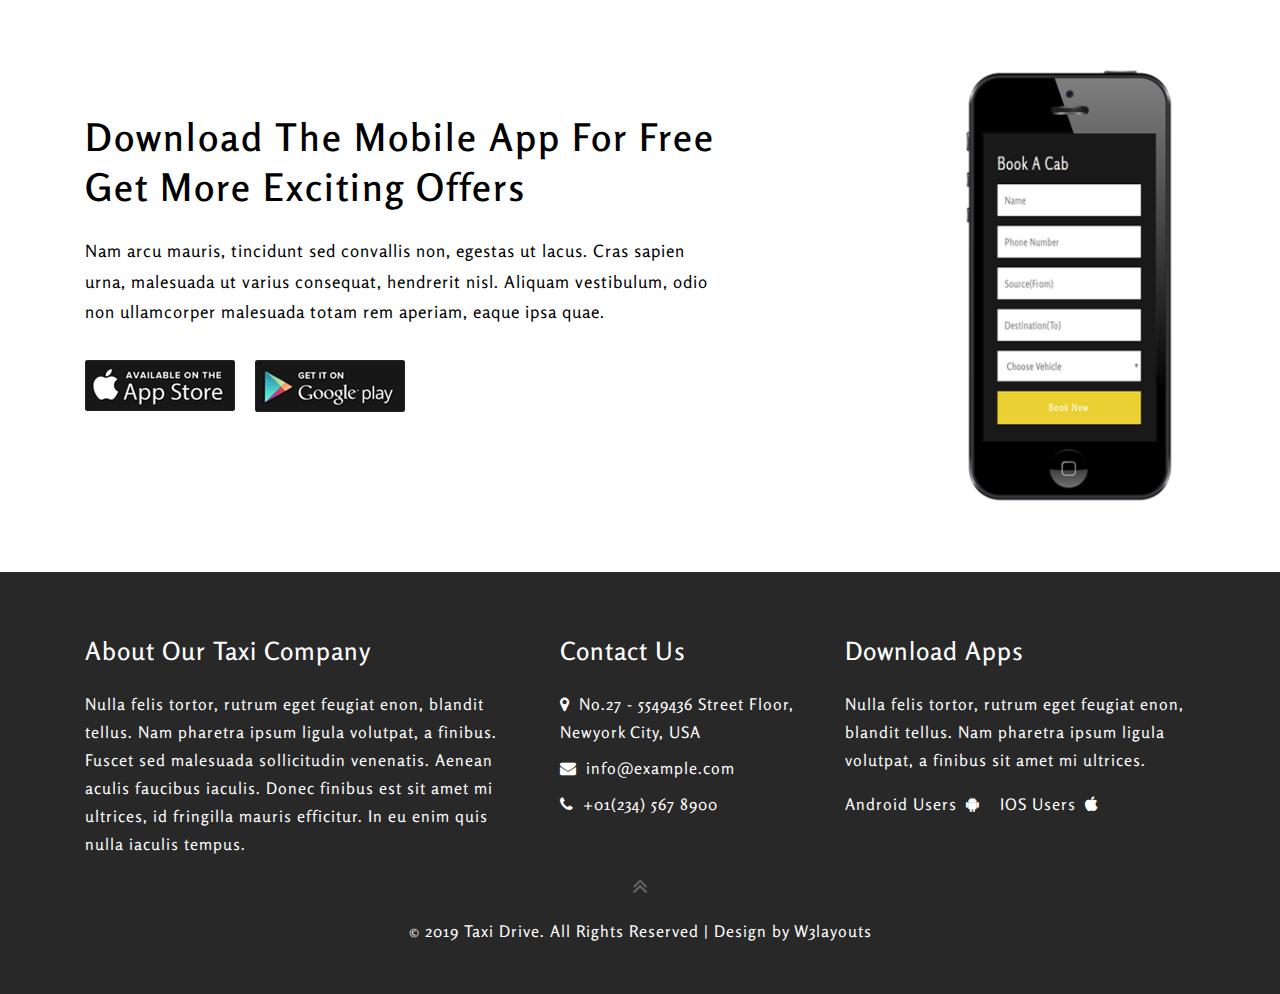
<file: app.html>
<!DOCTYPE html>
<html lang="en">
<head>
<title>Amazing Cab Rentals - Services</title>

<meta name="viewport" content="width=device-width, initial-scale=1">
<meta charset="utf-8">
<meta name="keywords" content="Taxi Drive Responsive web template, Bootstrap Web Templates, Flat Web Templates, Android Compatible web template, 
Smartphone Compatible web template, free webdesigns for Nokia, Samsung, LG, SonyEricsson, Motorola web design" />

    <script>
        addEventListener("load", function () {
            setTimeout(hideURLbar, 0);
        }, false);

        function hideURLbar() {
            window.scrollTo(0, 1);
        }
    </script>
	
	<!-- css files -->
    <link href="css/bootstrap.css" rel='stylesheet' type='text/css' /><!-- bootstrap css -->
    <link href="css/style.css" rel='stylesheet' type='text/css' /><!-- custom css -->
    <link href="css/font-awesome.min.css" rel="stylesheet"><!-- fontawesome css -->
	<!-- //css files -->
	
	<!-- google fonts -->
	<link href="//fonts.googleapis.com/css?family=Rosario:400,400i,700,700i" rel="stylesheet">
	<!-- //google fonts -->
	
</head>
<body>
<!-- //header -->
<header>
	<div class="container">
		<!-- nav -->
		<nav class="py-sm-4 py-3 d-lg-flex">
			<div id="logo">
				<h1> <a href="index.html"><span class="fa fa-car"></span> Amazing Cab Rentals</a></h1>
			</div>
			<label for="drop" class="toggle"><span class="fa fa-bars"></span></label>
			<input type="checkbox" id="drop" />
			<ul class="menu mt-md-2 ml-auto">
				<li class="mr-lg-4 mr-2 active"><a href="index.html">Home</a></li>
				<li class="mr-lg-4 mr-2"><a href="#about">About Us</a></li>
				<li class="mr-lg-4 mr-2"><a href="#services">Services</a></li>
				<li class="mr-lg-4 mr-2"><a href="#tarrifs">Tariffs</a></li>
				<li class="mr-lg-4 mr-2"><a href="#stats">Stats</a></li>
				<li class="mr-lg-4 mr-2"><a href="#app">App Download</a></li>
			</ul>
		</nav>
		<!-- //nav -->
	</div>
</header>

<section class="mobile-app-sec py-5" id="app">
	<div class="container py-sm-3">
		<!--/mobile-app -->
		<div class="row inner-sec-wthree-agileits">
			<div class="col-lg-7 pt-lg-5 app-info text-left">
				<h3 class="tittle mob pb-sm-4">Download the Mobile App for free <br>Get More Exciting Offers</h3>
				<p class="para_vl">Nam arcu mauris, tincidunt sed convallis non, egestas ut lacus. Cras sapien urna, malesuada ut varius consequat, hendrerit nisl. Aliquam vestibulum, odio non ullamcorper malesuada totam rem aperiam, eaque ipsa quae.</p>
				<div class="app-devices">
					<a href="#" class="mr-3">
						<img src="images/app.png" alt="">
					</a>
					<a href="#">
						<img src="images/app1.png" alt="">
					</a>
					<div class="clearfix"> </div>
				</div>
			</div>
			<div class="col-lg-3 offset-lg-2 col-md-4 col-sm-6 col-8 app-img text-right">
				<img src="images/mobile.png" alt=" " class="img-fluid">
			</div>
			<!--//mobile-app -->
		</div>
	</div>
</section>

<footer class="py-5">
	<div class="container">
		<div class="row footer_grids pt-lg-3">
			<div class="col-lg-5 footer_left">
				<h3 class="mb-sm-4 mb-3">About Our Taxi Company</h3>
				<p>Nulla felis tortor, rutrum eget feugiat enon, blandit tellus. Nam pharetra ipsum ligula volutpat, a finibus.
				Fuscet sed malesuada sollicitudin venenatis. Aenean aculis faucibus iaculis. Donec finibus est sit amet mi ultrices,
				id fringilla mauris efficitur. In eu enim quis nulla iaculis tempus.</p>
			</div>
			<div class="col-lg-3 col-md-6 mt-lg-0 mt-sm-5 mt-4 footer_right">
				<h3 class="mb-sm-4 mb-3">Contact Us</h3>
				<p> <span class="fa mr-1 fa-map-marker"></span> No.27 - 5549436 Street Floor, Newyork City, USA </p>
				<p> <span class="fa mr-1 fa-envelope"></span> <a href="mailto:info@example.com">info@example.com</a> </p>
				<p> <span class="fa mr-1 fa-phone"></span> +01(234) 567 8900 </p>
			</div>
			<div class="col-lg-4 col-md-6 mt-lg-0 mt-sm-5 mt-4 footer_middle">
				<h3 class="mb-sm-4 mb-3">Download Apps</h3>
				<p>Nulla felis tortor, rutrum eget feugiat enon, blandit tellus. Nam pharetra ipsum ligula volutpat, a finibus sit amet mi ultrices.</p>
				<ul class="mt-3">
					<li class="mr-3"><a href="#">Android Users <span class="fa ml-1 fa-android"></span></a></li>
					<li><a href="#">IOS Users <span class="fa ml-1 fa-apple"></span></a></li>
				</ul>
			</div>
		</div>
		<!-- move top -->
		<div class="move-to-top text-center mt-3">
			<a href="#home" class="move-top"><span class="fa fa-angle-double-up" aria-hidden="true"></span></a>
		</div>
		<!-- //move top -->
		<div class="copyright text-center mt-3">
			<p>© 2019 Taxi Drive. All Rights Reserved | Design by <a href="http://w3layouts.com/"> W3layouts</a> </p>
		</div>
	</div>
</footer>
<!-- //footer -->

</body>
</html>
</file>
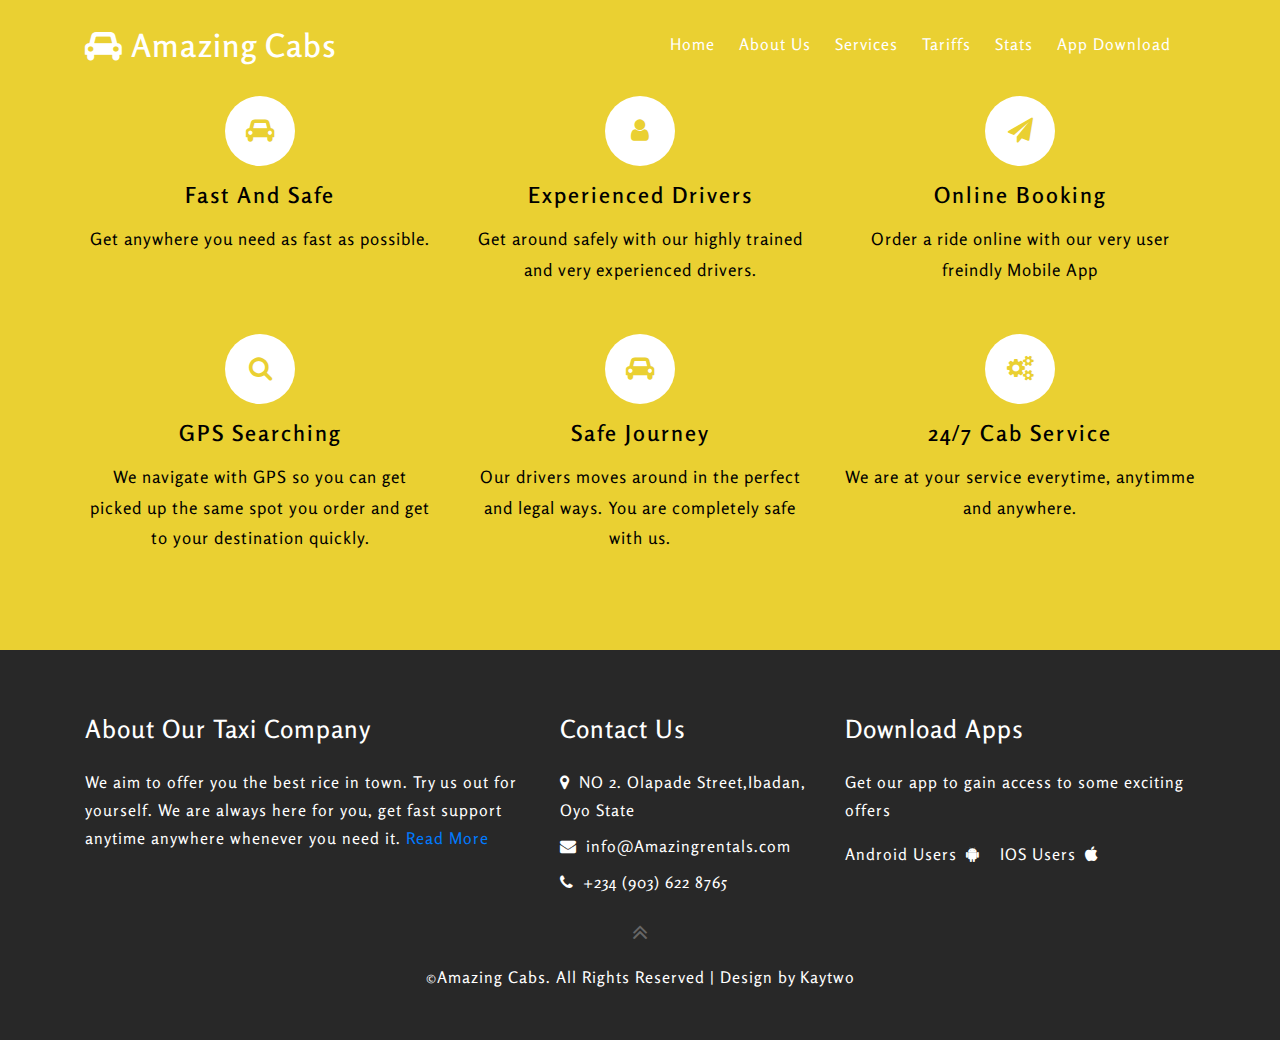
<file: services.html>
<!DOCTYPE html>
<html lang="en">
<head>
<title>Amazing Cabs - Services</title>

<meta name="viewport" content="width=device-width, initial-scale=1">
<meta charset="utf-8">
<meta name="keywords" content="Taxi Drive Responsive web template, Bootstrap Web Templates, Flat Web Templates, Android Compatible web template, 
Smartphone Compatible web template, free webdesigns for Nokia, Samsung, LG, SonyEricsson, Motorola web design" />

    <script>
        addEventListener("load", function () {
            setTimeout(hideURLbar, 0);
        }, false);

        function hideURLbar() {
            window.scrollTo(0, 1);
        }
    </script>
	
	<!-- css files -->
    <link href="css/bootstrap.css" rel='stylesheet' type='text/css' /><!-- bootstrap css -->
    <link href="css/style.css" rel='stylesheet' type='text/css' /><!-- custom css -->
    <link href="css/font-awesome.min.css" rel="stylesheet"><!-- fontawesome css -->
	<!-- //css files -->
	
	<!-- google fonts -->
	<link href="//fonts.googleapis.com/css?family=Rosario:400,400i,700,700i" rel="stylesheet">
	<!-- //google fonts -->
	
</head>
<body>
<!-- //header -->
<header>
	<div class="container">
		<!-- nav -->
		<nav class="py-sm-4 py-3 d-lg-flex">
			<div id="logo">
				<h1> <a href="index.html"><span class="fa fa-car"></span> Amazing Cabs</a></h1>
			</div>
			<label for="drop" class="toggle"><span class="fa fa-bars"></span></label>
			<input type="checkbox" id="drop" />
			<ul class="menu mt-md-2 ml-auto">
				<li class="mr-lg-4 mr-2 active"><a href="index.html">Home</a></li>
				<li class="mr-lg-4 mr-2"><a href="index.html#about">About Us</a></li>
				<li class="mr-lg-4 mr-2"><a href="services.html">Services</a></li>
				<li class="mr-lg-4 mr-2"><a href="index.html#tariff">Tariffs</a></li>
				<li class="mr-lg-4 mr-2"><a href="index.html#stats">Stats</a></li>
				<li class="mr-lg-4 mr-2"><a href="index.html#app">App Download</a></li>
			</ul>
		</nav>
		<!-- //nav -->
	</div>
</header>

<section class="services py-5" id="services">
	<div class="container py-lg-5 py-3">
		<div class="row service-grid-grids text-center">
				<div class="col-lg-4 col-md-6 service-grid service-grid1">
					<div class="service-icon">
						<!-- <h3 align="center" font-size="30px">Services</h3> -->
						<span class="fa fa-car"></span>
					</div>
					<h4 class="mt-3">Fast and Safe</h4>
					<p class="mt-3">Get anywhere you need as fast as possible.</p>
				</div>
				<div class="col-lg-4 col-md-6 service-grid service-grid2 mt-md-0 mt-5">
					<div class="service-icon">
						<span class="fa fa-user"></span>
					</div>
					<h4 class="mt-3">Experienced Drivers</h4>
					<p class="mt-3">Get around safely with our highly trained and very experienced drivers.</p>
				</div>
				
				<div class="col-lg-4 col-md-6 service-grid service-grid3 mt-lg-0 mt-5">
					<div class="service-icon">
						<span class="fa fa-paper-plane"></span>
					</div>
					<h4 class="mt-3">Online Booking</h4>
					<p class="mt-3">Order a ride online with our very user freindly Mobile App</p>
				</div>
				<div class="col-lg-4 col-md-6 service-grid service-grid4 mt-5">
					<div class="service-icon">
						<span class="fa fa-search"></span>
					</div>
					<h4 class="mt-3">GPS Searching</h4>
					<p class="mt-3"> We navigate with GPS so you can get picked up the same spot you order and get to your destination quickly.</p>
				</div>
				<div class="col-lg-4 col-md-6 service-grid service-grid4 mt-5">
					<div class="service-icon">
						<span class="fa fa-car"></span>
					</div>
					<h4 class="mt-3">Safe Journey</h4>
					<p class="mt-3">Our drivers moves around in the perfect and legal ways. You are completely safe with us.</p>
				</div>
				<div class="col-lg-4 col-md-6 service-grid service-grid6 mt-5">
					<div class="service-icon">
						<span class="fa fa-cogs"></span>
					</div>
					<h4 class="mt-3">24/7 Cab Service</h4>
					<p class="mt-3">We are at your service everytime, anytimme and anywhere.</p>
				</div>
				
		</div>
	</div>		
</section>

<footer class="py-5">
	<div class="container">
		<div class="row footer_grids pt-lg-3">
			<div class="col-lg-5 footer_left">
				<h3 class="mb-sm-4 mb-3">About Our Taxi Company</h3>
				<p>We aim to offer you the best rice in town. Try us out for yourself. We are always here for you, get fast support anytime anywhere whenever you need it. <a href="#about">Read More</a></p>
			</div>
			<div class="col-lg-3 col-md-6 mt-lg-0 mt-sm-5 mt-4 footer_right">
				<h3 class="mb-sm-4 mb-3">Contact Us</h3>
				<p> <span class="fa mr-1 fa-map-marker"></span> NO 2. Olapade Street,Ibadan, Oyo State </p>
				<p> <span class="fa mr-1 fa-envelope"></span> <a href="mailto:info@example.com">info@Amazingrentals.com</a> </p>
				<p> <span class="fa mr-1 fa-phone"></span> +234 (903) 622 8765</p>
			</div>
			<div class="col-lg-4 col-md-6 mt-lg-0 mt-sm-5 mt-4 footer_middle">
				<h3 class="mb-sm-4 mb-3">Download Apps</h3>
				<p>Get our app to gain access to some exciting offers</p>
				<ul class="mt-3">
					<li class="mr-3"><a href="#">Android Users <span class="fa ml-1 fa-android"></span></a></li>
					<li><a href="#">IOS Users <span class="fa ml-1 fa-apple"></span></a></li>
				</ul>
			</div>
		</div>
		<!-- move top -->
		<div class="move-to-top text-center mt-3">
			<a href="#home" class="move-top"><span class="fa fa-angle-double-up" aria-hidden="true"></span></a>
		</div>
		<!-- //move top -->
		<div class="copyright text-center mt-3">
			<p>©Amazing Cabs. All Rights Reserved | Design by <a href="http://w3layouts.com/">Kaytwo</a> </p>
		</div>
	</div>
</footer>
<!-- //footer -->

</body>
</html>
</file>
<file: css/style.css>
html,
body {
    margin: 0;
    font-size: 100%;
    background: #fff;
	font-family: 'Rosario', sans-serif;
}

html {
  scroll-behavior: smooth;
}
body a {
    text-decoration: none;
    transition: 0.5s all;
    -webkit-transition: 0.5s all;
    -moz-transition: 0.5s all;
    -o-transition: 0.5s all;
    -ms-transition: 0.5s all;
	font-family: 'Rosario', sans-serif;
}

body img {
    max-width: 100%;
}

a:hover {
    text-decoration: none;
}

input[type="button"],
input[type="submit"],
input[type="text"],
input[type="email"],
input[type="search"] {
    transition: 0.5s all;
    -webkit-transition: 0.5s all;
    -moz-transition: 0.5s all;
    -o-transition: 0.5s all;
    -ms-transition: 0.5s all;
}

h1,
h2,
h3,
h4,
h5,
h6 {
    margin: 0;
	color: #000;

}
li {
    list-style-type: none;
}
p {
    margin: 0;
    font-size: 17px;
    line-height: 1.8em;
    letter-spacing: 1px;
    color: #000;
}

ul {
    margin: 0;
    padding: 0;
}


/*-- header --*/

header {
    position: absolute;
    z-index: 9;
    width: 100%;
}

.toggle,
[id^=drop] {
	display: none;
}

/* Giving a background-color to the nav container. */
nav { 
	margin:0;
	padding: 0;
}


#logo a {
	float: left;
    font-size: .8em;
    display: initial;
    margin: 0;
    letter-spacing: 1px;
    color: #fff;
    font-weight: 600;
    padding: 3px 0;
    border: none;
}
#logo a span.fa {
    color: #fff;
}


/* Since we'll have the "ul li" "float:left"
 * we need to add a clear after the container. */

nav:after {
	content:"";
	display:table;
	clear:both;
}

/* Removing padding, margin and "list-style" from the "ul",
 * and adding "position:reltive" */
nav ul {
	float: right;
	padding:0;
	margin:0;
	list-style: none;
	position: relative;
	}
	
/* Positioning the navigation items inline */
nav ul li {
	margin: 0px;
	display:inline-block;
	float: left;
	}

/* Styling the links */
nav a {
    color: #fff;
    text-transform: capitalize;
    letter-spacing: 1px;
    padding-left: 0;
    padding-right: 0;
	padding: 10px 0;
    font-weight: 400;
}


nav ul li ul li:hover { background: #f8f9fa; }

/* Background color change on Hover */
nav a:hover { 
	color: #ddd;
}
.menu li.active  a{ 
	color: #fff;
}

/* Hide Dropdowns by Default
 * and giving it a position of absolute */
nav ul ul {
	display: none;
	position: absolute; 
	/* has to be the same number as the "line-height" of "nav a" */
	top: 30px; 
    background: #000;
    padding: 10px;
}
	
/* Display Dropdowns on Hover */
nav ul li:hover > ul {
	display:inherit;
}
	
/* Fisrt Tier Dropdown */
nav ul ul li {
	width:170px;
	float:none;
	display:list-item;
	position: relative;
}
nav ul ul li a {
    color: #333;
    padding: 5px 10px;
    display: block;
}

/* Second, Third and more Tiers	
 * We move the 2nd and 3rd etc tier dropdowns to the left
 * by the amount of the width of the first tier.
*/
nav ul ul ul li {
	position: relative;
	top:-60px;
	/* has to be the same number as the "width" of "nav ul ul li" */ 
	left:170px; 
}

/* Change ' +' in order to change the Dropdown symbol */
li > a:only-child:after { content: ''; }


/* Media Queries
--------------------------------------------- */

@media all and (max-width : 991px) {

	#logo {
		display: block;
		padding: 0;
		width: 100%;
		text-align: center;
		float: none;
	}
	.menu li.active a {
		color: #e8cd30;
	}
	nav {
		margin: 0;
	}
	nav a {
		color: #333;
	}

	/* Hide the navigation menu by default */
	/* Also hide the  */
	.toggle + a,
	.menu {
		display: none;
	}

	/* Stylinf the toggle lable */
	.toggle {
		display: block;
		padding: 5px 15px;
		font-size: 20px;
		text-decoration: none;
		border: none;
		float: right;
		background-color: #fff;
		color: #e8cd30;
	}
	.menu .toggle {
		float: none;
		text-align: center;
		margin: auto;
		width: 30%;
		padding: 5px;
		font-weight: normal;
		font-size: 15px;
		letter-spacing: 1px;
	}

	.toggle:hover {
		color:#333;
		background-color: #fff;
	}

	/* Display Dropdown when clicked on Parent Lable */
	[id^=drop]:checked + ul {
		display: block;
		background: #fff;
		padding: 15px 0;
		width:100%;
		text-align: center;
	}

	/* Change menu item's width to 100% */
	nav ul li {
		display: block;
		width: 100%;
		padding: 7px 0;
		}
	nav a{
		padding: 5px 0;
	}
	nav a:hover {
		color: #e8cd30;
	}
	.login-icon {
		text-align: center;
	}
	nav ul ul .toggle,
	nav ul ul a {
		padding: 0 40px;
	}

	nav ul ul ul a {
		padding: 0 80px;
	}

	nav a:hover,
 	nav ul ul ul a {
		background-color: transparent;
	}
  
	nav ul li ul li .toggle,
	nav ul ul a,
	nav ul ul ul a{
		padding:14px 20px;	
		color:#FFF;
		font-size:17px; 
	}
  
  
	nav ul li ul li .toggle,
	nav ul ul a {
		background-color: #fff; 
	}
	nav ul ul li a {
		font-size: 15px;
	}
	ul.inner-ul{
		padding: 0!important;
	}
	/* Hide Dropdowns by Default */
	nav ul ul {
		float: none;
		position:static;
		color: #ffffff;
		/* has to be the same number as the "line-height" of "nav a" */
	}
		
	/* Hide menus on hover */
	nav ul ul li:hover > ul,
	nav ul li:hover > ul {
		display: none;
	}
		
	/* Fisrt Tier Dropdown */
	nav ul ul li {
		display: block;
		width: 100%;
		padding: 0;
	}

	nav ul ul ul li {
		position: static;
		/* has to be the same number as the "width" of "nav ul ul li" */ 

	}

}

@media all and (max-width : 330px) {

	nav ul li {
		display:block;
		width: 94%;
	}

}
.user span.fa {
    font-size: 25px;
    color: #fff;
}
/*-- //header --*/


/*-- banner --*/
.banner {
    background: url(../images/bg.jpg) no-repeat center;
    background-size: cover;
	position: relative;
}
.banner:before{
    content: '';
    position: absolute;
    width: 100%;
    height: 100%;
    top: 0;
    left: 0;
    opacity: 0.5;
	background: #111;
}
.slider-info {
    position: relative;
    text-align: center;
    width: 70%;
    margin: auto;
}
.w3pvt-logo h2,.w3pvt-logo h3 {
    color: #fff;
    display: inline-block;
    font-size: 3.5em;
    text-transform: capitalize;
    font-weight: 600;
    letter-spacing: 2px;
    text-shadow: 0 1px 2px rgba(0, 0, 0, 0.37);
}
.w3pvt-logo p {
    color: #fff;
}

.banner-text {
    padding: 13vw 0 2vw;
}
.banner ul.social li {
    display: inline-block;
    margin: 8px;
}
.banner  ul.social li  a{
    font-size: 16px;
    color: #eee;
    line-height: 26px;
    letter-spacing: 1px;
    list-style-type: none;
}
/*-- //banner --*/

/*-- popup --*/
.popup-effect {
    position: absolute;
    top: 0;
    bottom: 0;
    left: 0;
    right: 0;
    background: rgba(0, 0, 0, 0.7);
    transition: opacity 0ms;
    visibility: hidden;
    opacity: 0;
    z-index: 99;
}

.popup-effect:target {
    visibility: visible;
    opacity: 1;
}

.popup {
    background: #fff;
    border-radius: 4px;
    max-width: 500px;
    position: relative;
    margin: 8em auto;
    padding: 3em 2em;
    z-index: 999;
}
.popup p {
    color: #777;
    font-size: 15px;
}

.popup .close {
    position: absolute;
    top: 10px;
    right: 15px;
    transition: all 200ms;
    font-size: 30px;
    font-weight: bold;
    text-decoration: none;
    color: #000;
}

.popup .close:hover {
    color: #03A9F4;
}
/*-- //popup --*/

/*-- about --*/
.about-grids h4 {
    font-size: 38px;
    font-weight: 600;
    letter-spacing: 2px;
    text-transform: capitalize;
    line-height: 50px;
}
.form-style-agile input[type="text"], .form-style-agile input[type="email"], .form-style-agile input[type="password"], select {
    outline: none;
    font-size: 16px;
    border: none;
    color: #666;
    letter-spacing: 0.5px;
    padding: 12px 15px;
    width: 100%;
    box-sizing: border-box;
    margin-bottom: 15px;
	text-transform: capitalize;
    background: #fff;
}
.about-grids .padding {
    background: #e8cd30;
    background: #3369e7;
    background: #191919;
    padding: 2em;
}
.about-grids h5 {
    font-size: 27px;
    letter-spacing: 1px;
    color: #fff;
}
button.book-btn {
    color: #fff;
    background: #ead032;
    border: none;
    padding: 14px 0;
    outline: none;
    width: 100%;
    font-size: 15px;
	border-radius: 0;
    cursor: pointer;
    letter-spacing: 2px;
    -webkit-transition: 0.5s all;
    -o-transition: 0.5s all;
    -moz-transition: 0.5s all;
    -ms-transition: 0.5s all;
    transition: 0.5s all;
}
.about-grids  h6 {
    font-size: 18px;
    font-weight: 600;
    text-transform: uppercase;
    letter-spacing: 2px;
}
/*-- //about --*/

/*-- /app --*/
.container {
	color: #000;
}
.app-devices {
	margin: 2em 0;
}
h3.tittle.mob {
    font-size: 38px;
    font-weight: 600;
    letter-spacing: 2px;
    text-transform: capitalize;
    line-height: 50px;
}
/*-- //app --*/

/*-- footer --*/
.form {
	border: 4px solid #f1f1f1;
}
.containers {
	padding: 28px
	background-color#f1f1f1
}
.input[type=text],
.input[type=submit] {
	width: 100%;
	padding: 12px;
	margin: 8px 0;
	display: inline-block;
	border: 1px solid #ccc;
	box-sizing: border-box;
}
.input[type=checkbox] {
	margin-top: 16px;
}
.input[type=submit] {
	background-color: #000;
	color: white;
	border: none;
}
.input[type=submit]:hover {
opacity: 0.8;
}
footer {
    background: #282828;
}
.footer_left p,.footer_middle p {
    font-size: 16px;
    line-height: 28px;
    color: #fff;
    letter-spacing: 1px;
    margin-top: 1.5em;
}
.footer_grids h3 {
    font-size: 25px;
    color: #fff;
    letter-spacing: 1px;
}

.footer_right p,.footer_right p a {
    font-size: 16px;
    line-height: 28px;
    margin-bottom: .5em;
    color: #fff;
}
.footer_middle ul li {
    display: inline-block;
}
.footer_middle ul li a {
    color: #fff;
    font-size: 16px;
    line-height: 28px;
    letter-spacing: 1px;
}
.copyright p {
    color: #fff;
    letter-spacing: 1px;
    font-size: 16px;
}
.copyright p  a{
	color: #fff;
}
/*-- //footer --*/

/*-- services --*/
.services {
    background: #ead032;
}
.services .h3 {
	text-align: center;
}
.service-icon {
    display: inline-block;
    width: 70px;
    height: 70px;
    border-radius: 100%;
    background: #fff;
    line-height: 70px;
    position: relative;
}
.service-icon span.fa{
    font-size: 25px;
    color: #ead032;
    line-height: 70px;
}
.service-grid h4 {
    font-size: 22px;
    font-weight: 600;
    text-transform: capitalize;
    letter-spacing: 2px;
}
.service-grid p {
    color: #000;
}
/*-- //services --*/

/*-- tarrifs --*/
.tarrifs-grid h4 {
    font-size: 24px;
    text-transform: uppercase;
    letter-spacing: 1px;
    font-weight: 600;
}
.tarrifs-grid h5 {
    font-size: 25px;
	font-weight: 700;
    letter-spacing: 1px;
}
/*-- //tarrifs --*/

/*--  call us --*/
.customer-call {
    background: #ead032;
}
.customer-call h2 {
    font-size: 55px;
    font-weight: 600;
    letter-spacing: 1px;
}
.customer-call h4 {
    font-size: 25px;
    letter-spacing: 1px;
    font-weight: 600;
}

.customer-call p {
    color: #000;
}
/*--  //call us --*/


/*--  stats --*/
.stats {
    background: url(../images/bg1.jpg) no-repeat center;
    background-size: cover;
    background: #292929;
}
.stats h4 {
    font-size: 60px;
    color: #fff;
    font-weight: 600;
    letter-spacing: 1px;
}
.stats p{
	color: #fff;
}
.stats span.fa{
    font-size: 30px;
    color: #ead032;
}
/*--  //stats --*/


/*-- move top --*/
a.move-top span {
    color: #666;
    font-size: 25px;
}
/*-- //move top --*/


/*-- Responsive design --*/

@media(max-width:1080px) {
	h3.tittle.mob {
		font-size: 30px;
	}
	.customer-call h2 {
		font-size: 45px;
	}
	.about-grids h4 {
		font-size: 33px;
		line-height: 45px;
	}
	.about-grids h6 {
		font-size: 16px;
	}
}

@media(max-width:991px) {
	.slider-info {
		width: 80%;
	}
	.w3pvt-logo h2, .w3pvt-logo h3 {
		font-size: 3em;
	}
	.tarrifs-grid h4 {
		font-size: 20px;
	}
	.stats h4 {
		font-size: 45px;
	}
	.footer_grids h3 {
		font-size: 21px;
	}
}

@media(max-width:768px) {
	#logo a {
		float: left;
		font-size: .7em;
	}
	.w3pvt-logo h2, .w3pvt-logo h3 {
		font-size: 2.6em;
	}
}
@media(max-width:736px) {
	.about-grids h4 {
		font-size: 30px;
		line-height: 35px;
	}
	h3.tittle.mob {
		font-size: 28px;
	}
	.about-grids h5 {
		font-size: 22px;
	}
	.banner-text {
		padding: 19vw 0 2vw;
	}
}
@media(max-width:600px) {
	.customer-call h2 {
		font-size: 40px;
	}
	.customer-call h4 {
		font-size: 20px;
	}
	.banner-text {
		padding: 22vw 0 2vw;
	}
}
@media(max-width:568px) {
	.about-grids h4 {
		font-size: 27px;
		letter-spacing: 1px;
		line-height: 25px;
	}
	.about-grids h6 {
		font-size: 15px;
	}
}
@media(max-width:480px) {
	h3.tittle.mob {
		font-size: 26px;
		letter-spacing: 1px;
	}
	.customer-call h2 {
		font-size: 35px;
	}
	.stats h4 {
		font-size: 40px;
	}
	.w3pvt-logo h2, .w3pvt-logo h3 {
		font-size: 2.2em;
		letter-spacing: 1px;
	}
	.banner-text {
		padding: 25vw 0 2vw;
	}
}
@media(max-width:415px) {
	.w3pvt-logo h2, .w3pvt-logo h3 {
		font-size: 2em;
		letter-spacing: 1px;
	}
	.about-grids h4 {
		font-size: 24px;
	}
	.service-grid h4 {
		font-size: 20px;
	}
	h3.tittle.mob {
		font-size: 22px;
		letter-spacing: 1px;
		line-height: 40px;
	}
	.banner-text {
		padding: 30vw 0 2vw;
	}
	.copyright p {
		font-size: 15px;
	}
}
@media(max-width:384px) {
	h3.tittle.mob {
		font-size: 20px;
		letter-spacing: 1px;
		line-height: 38px;
	}
	.customer-call h2 {
		font-size: 30px;
	}
	.w3pvt-logo h2, .w3pvt-logo h3 {
		font-size: 1.8em;
		letter-spacing: 1px;
	}
	.about-grids h4 {
		font-size: 20px;
	}
	.about-grids h6 {
		font-size: 14px;
	}
	.stats h4 {
		font-size: 35px;
	}
	.stats span.fa {
		font-size: 25px;
	}
	.footer_grids h3 {
		font-size: 19px;
	}
	.footer_middle ul li a {
		font-size: 15px;
	}
	#logo a {
		font-size: .65em;
	}
	.toggle {
		padding: 3px 14px;
	}
	.tarrifs-grid h5 {
		font-size: 22px;
	}
}
@media(max-width:375px) {
	h3.tittle.mob {
		font-size: 19px;
		letter-spacing: 1px;
		line-height: 29px;
	}
	.customer-call h4 {
		font-size: 18px;
	}
}
@media(max-width:320px) {
	
}
.totop {
	display: none;
	position: fixed;
	bottom: 20px;
	right: 30px;
	z-index: 99;
	font-size: 18px;
	border: none;
	outline: none;
	background-color: black;
	color: white;
	cursor: pointer;
	padding: 15px;
	border-radius: 4px
}
.totop i {
	color: white;
}
.totop:hover {
	background-color: #ead032;
}
/*-- //Responsive design --*/
</file>
